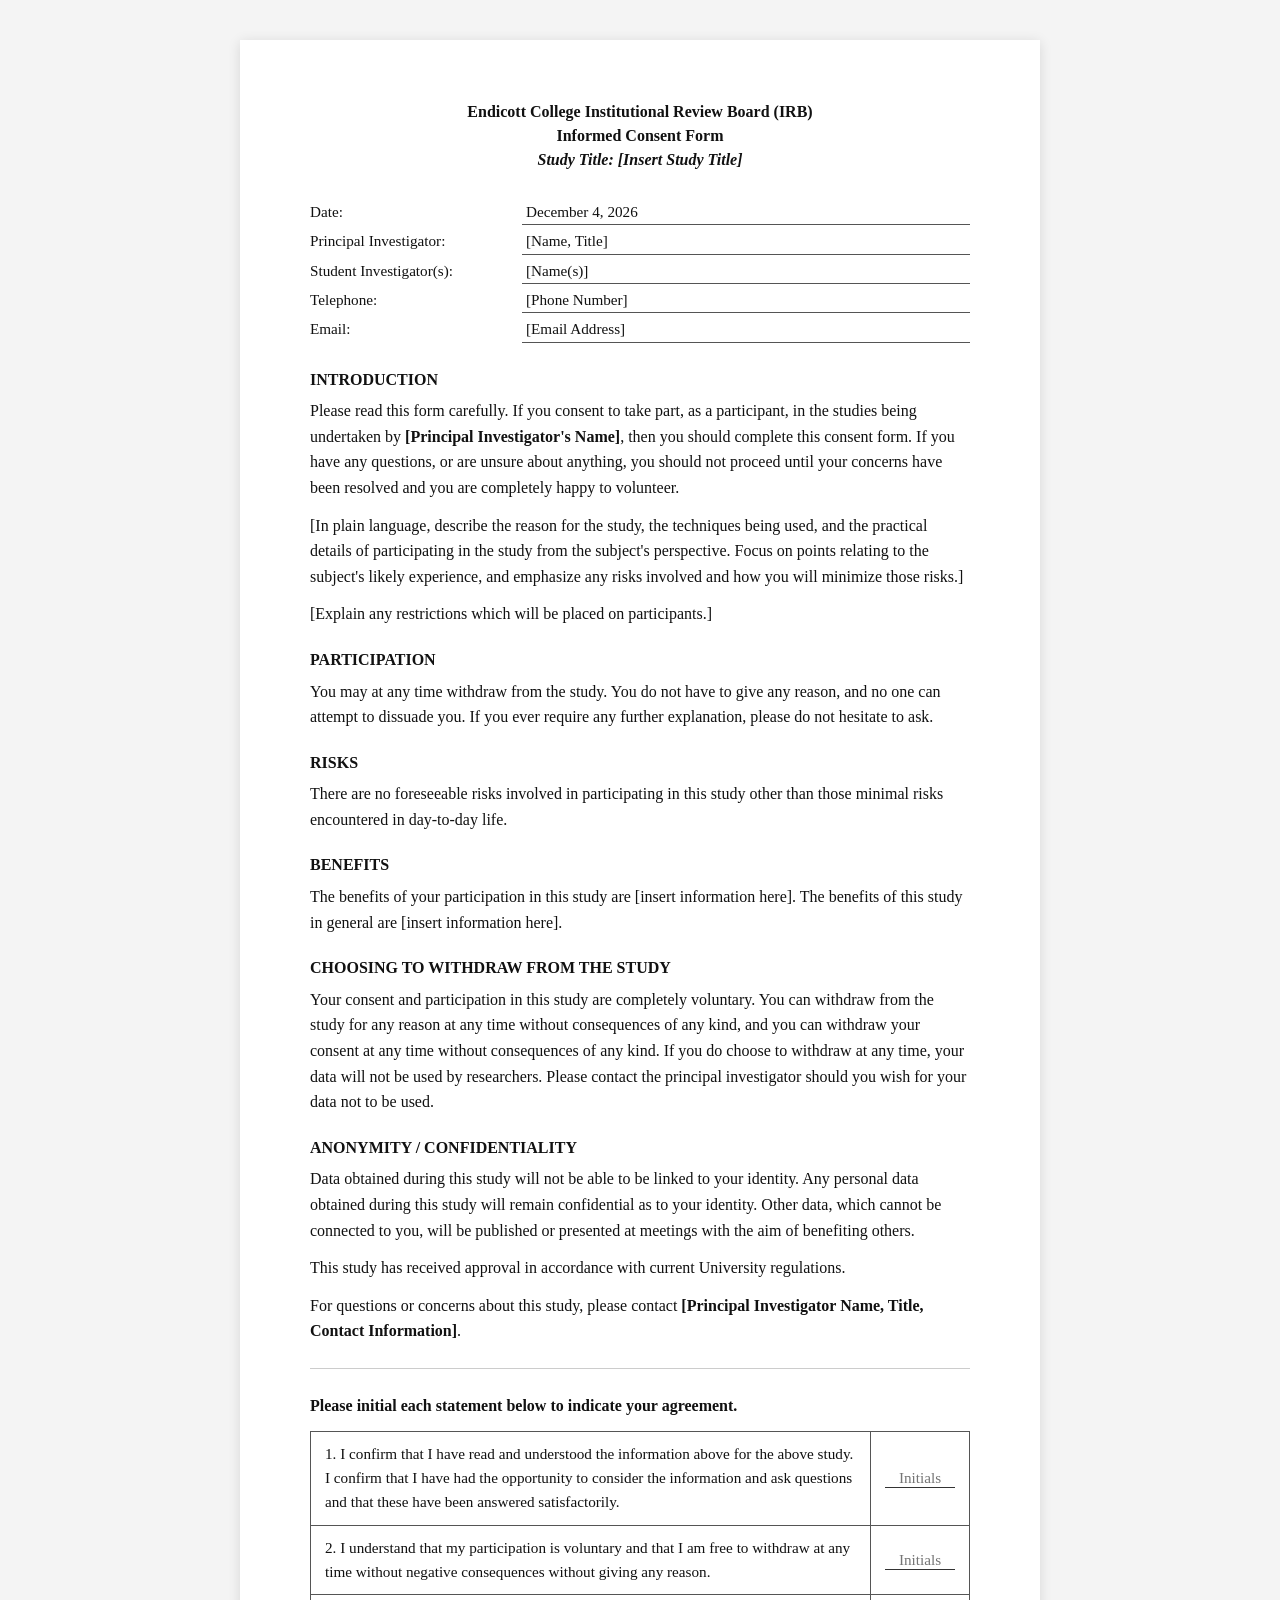
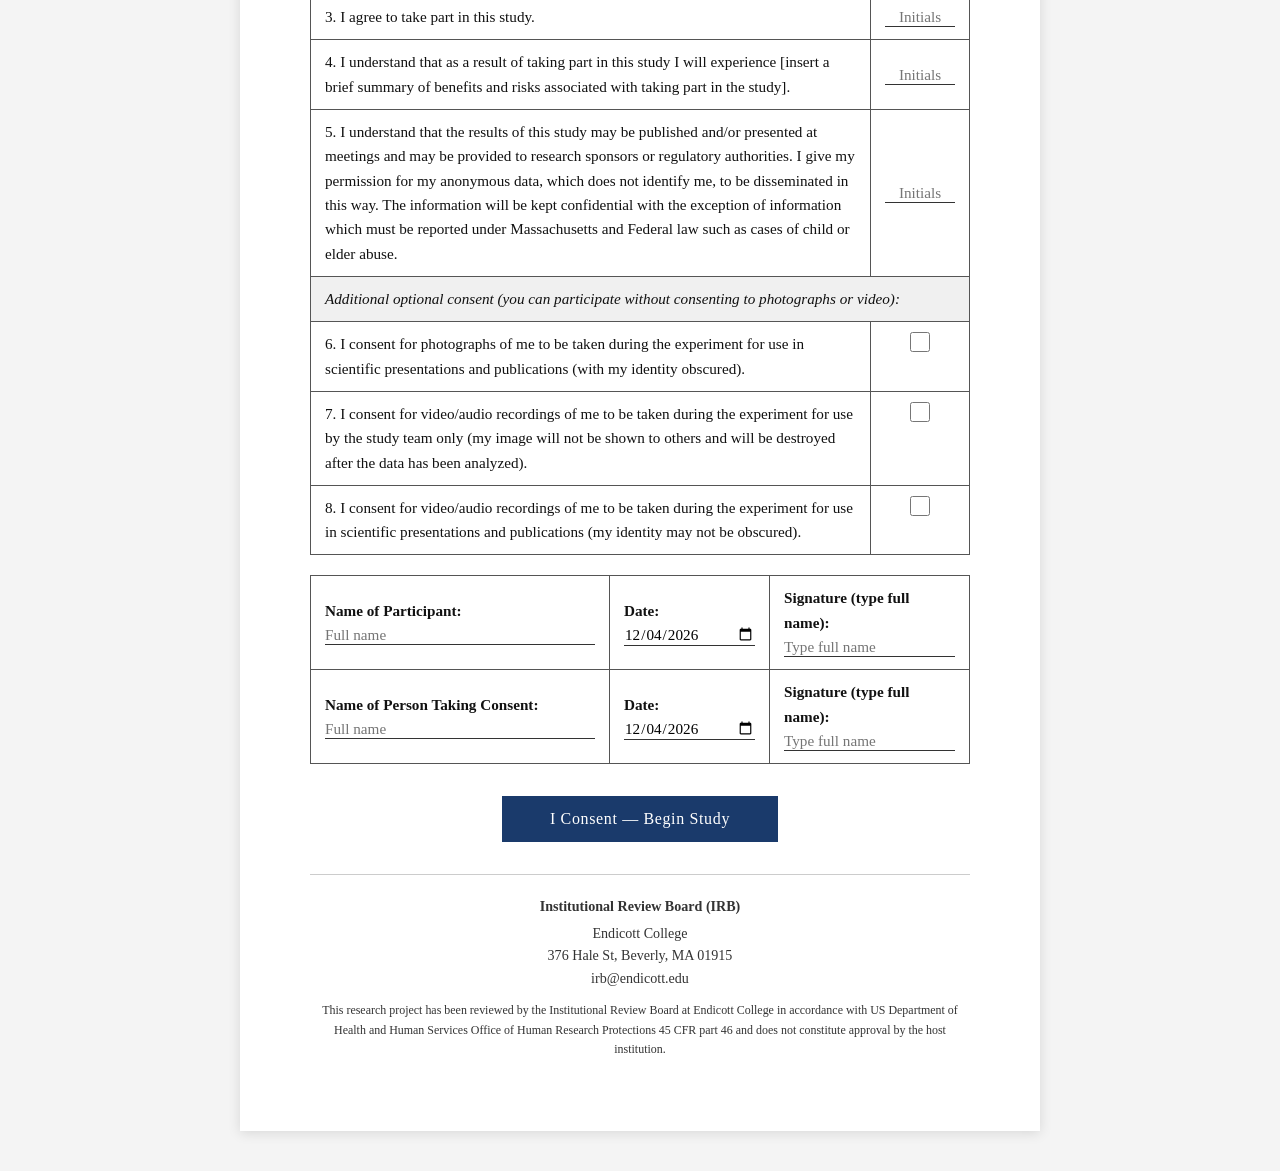
<file: Claude Code/consent.html>
<!DOCTYPE html>
<html lang="en">
<head>
  <meta charset="UTF-8" />
  <meta name="viewport" content="width=device-width, initial-scale=1.0" />
  <title>Informed Consent — Endicott College IRB</title>
  <style>
    *, *::before, *::after { box-sizing: border-box; margin: 0; padding: 0; }

    body {
      font-family: "Times New Roman", Times, serif;
      font-size: 16px;
      line-height: 1.6;
      background: #f4f4f4;
      color: #111;
    }

    .page {
      max-width: 800px;
      margin: 40px auto;
      background: #fff;
      padding: 60px 70px;
      box-shadow: 0 2px 12px rgba(0,0,0,0.12);
    }

    /* Header */
    .header {
      text-align: center;
      margin-bottom: 28px;
    }
    .header p {
      font-weight: bold;
      font-size: 1em;
      line-height: 1.5;
    }

    /* Meta info grid */
    .meta-grid {
      display: grid;
      grid-template-columns: 200px 1fr;
      gap: 4px 12px;
      margin-bottom: 24px;
      font-size: 0.95em;
    }
    .meta-grid .label { font-weight: normal; }
    .meta-grid .value { border-bottom: 1px solid #555; padding: 0 4px; min-height: 22px; }

    /* Section headings */
    h2 {
      font-size: 1em;
      font-weight: bold;
      text-transform: uppercase;
      margin-top: 20px;
      margin-bottom: 6px;
    }

    p { margin-bottom: 12px; }

    hr { border: none; border-top: 1px solid #ccc; margin: 24px 0; }

    /* Initials / consent items table */
    .consent-table {
      width: 100%;
      border-collapse: collapse;
      margin-top: 12px;
      margin-bottom: 20px;
      font-size: 0.95em;
    }
    .consent-table td {
      border: 1px solid #555;
      padding: 10px 14px;
      vertical-align: top;
    }
    .consent-table .initials-cell {
      width: 90px;
      text-align: center;
      vertical-align: middle;
    }
    .consent-table .initials-cell input[type="text"] {
      width: 70px;
      border: none;
      border-bottom: 1px solid #333;
      font-size: 1em;
      text-align: center;
      outline: none;
      font-family: inherit;
    }
    .optional-header td {
      background: #f0f0f0;
      font-style: italic;
    }
    .checkbox-cell {
      width: 90px;
      text-align: center;
      vertical-align: middle;
    }
    .checkbox-cell input[type="checkbox"] {
      width: 20px;
      height: 20px;
      cursor: pointer;
    }

    /* Signature block */
    .sig-table {
      width: 100%;
      border-collapse: collapse;
      margin-top: 16px;
      font-size: 0.95em;
    }
    .sig-table td {
      border: 1px solid #555;
      padding: 10px 14px;
    }
    .sig-table input[type="text"],
    .sig-table input[type="date"] {
      width: 100%;
      border: none;
      border-bottom: 1px solid #333;
      font-size: 1em;
      outline: none;
      font-family: inherit;
      background: transparent;
    }

    /* IRB footer */
    .irb-footer {
      text-align: center;
      margin-top: 32px;
      font-size: 0.88em;
      color: #333;
      border-top: 1px solid #ccc;
      padding-top: 20px;
    }
    .irb-footer strong { display: block; margin-bottom: 4px; }

    /* Submit button */
    .submit-area {
      text-align: center;
      margin-top: 32px;
    }
    .submit-btn {
      padding: 14px 48px;
      font-size: 1em;
      font-family: inherit;
      background: #1a3a6b;
      color: #fff;
      border: none;
      cursor: pointer;
      letter-spacing: 0.04em;
    }
    .submit-btn:hover { background: #12285a; }

    /* Validation error */
    .error-msg {
      color: #b00020;
      font-size: 0.9em;
      margin-top: 10px;
      display: none;
    }

    /* Thank-you screen (hidden initially) */
    #thank-you {
      display: none;
      max-width: 800px;
      margin: 80px auto;
      background: #fff;
      padding: 60px 70px;
      box-shadow: 0 2px 12px rgba(0,0,0,0.12);
      text-align: center;
    }
    #thank-you h1 { font-size: 1.4em; margin-bottom: 16px; }
    #thank-you p { font-size: 1em; color: #333; }
  </style>
</head>
<body>

<div class="page" id="consent-page">

  <!-- ── Header ── -->
  <div class="header">
    <p>Endicott College Institutional Review Board (IRB)<br>
       Informed Consent Form<br>
       <em>Study Title: [Insert Study Title]</em></p>
  </div>

  <!-- ── Study meta info ── -->
  <div class="meta-grid">
    <span class="label">Date:</span>
    <span class="value" id="auto-date"></span>

    <span class="label">Principal Investigator:</span>
    <span class="value">[Name, Title]</span>

    <span class="label">Student Investigator(s):</span>
    <span class="value">[Name(s)]</span>

    <span class="label">Telephone:</span>
    <span class="value">[Phone Number]</span>

    <span class="label">Email:</span>
    <span class="value">[Email Address]</span>
  </div>

  <!-- ── Introduction ── -->
  <h2>Introduction</h2>
  <p>Please read this form carefully. If you consent to take part, as a participant, in the
     studies being undertaken by <strong>[Principal Investigator's Name]</strong>, then you
     should complete this consent form. If you have any questions, or are unsure about anything,
     you should not proceed until your concerns have been resolved and you are completely happy
     to volunteer.</p>

  <p>[In plain language, describe the reason for the study, the techniques being used, and the
     practical details of participating in the study from the subject's perspective. Focus on
     points relating to the subject's likely experience, and emphasize any risks involved and
     how you will minimize those risks.]</p>

  <p>[Explain any restrictions which will be placed on participants.]</p>

  <!-- ── Participation ── -->
  <h2>Participation</h2>
  <p>You may at any time withdraw from the study. You do not have to give any reason, and no
     one can attempt to dissuade you. If you ever require any further explanation, please do not
     hesitate to ask.</p>

  <!-- ── Risks ── -->
  <h2>Risks</h2>
  <p>There are no foreseeable risks involved in participating in this study other than those
     minimal risks encountered in day-to-day life.</p>

  <!-- ── Benefits ── -->
  <h2>Benefits</h2>
  <p>The benefits of your participation in this study are [insert information here]. The
     benefits of this study in general are [insert information here].</p>

  <!-- ── Withdrawal ── -->
  <h2>Choosing to Withdraw from the Study</h2>
  <p>Your consent and participation in this study are completely voluntary. You can withdraw
     from the study for any reason at any time without consequences of any kind, and you can
     withdraw your consent at any time without consequences of any kind. If you do choose to
     withdraw at any time, your data will not be used by researchers. Please contact the
     principal investigator should you wish for your data not to be used.</p>

  <!-- ── Anonymity / Confidentiality ── -->
  <h2>Anonymity / Confidentiality</h2>
  <p>Data obtained during this study will not be able to be linked to your identity. Any
     personal data obtained during this study will remain confidential as to your identity.
     Other data, which cannot be connected to you, will be published or presented at meetings
     with the aim of benefiting others.</p>

  <p>This study has received approval in accordance with current University regulations.</p>

  <p>For questions or concerns about this study, please contact <strong>[Principal Investigator
     Name, Title, Contact Information]</strong>.</p>

  <hr>

  <!-- ── Required consent items (initials) ── -->
  <p><strong>Please initial each statement below to indicate your agreement.</strong></p>

  <table class="consent-table">
    <tbody>
      <tr>
        <td>1. I confirm that I have read and understood the information above for the above
            study. I confirm that I have had the opportunity to consider the information and
            ask questions and that these have been answered satisfactorily.</td>
        <td class="initials-cell">
          <input type="text" id="init1" maxlength="5" placeholder="Initials" aria-label="Initials item 1" />
        </td>
      </tr>
      <tr>
        <td>2. I understand that my participation is voluntary and that I am free to withdraw
            at any time without negative consequences without giving any reason.</td>
        <td class="initials-cell">
          <input type="text" id="init2" maxlength="5" placeholder="Initials" aria-label="Initials item 2" />
        </td>
      </tr>
      <tr>
        <td>3. I agree to take part in this study.</td>
        <td class="initials-cell">
          <input type="text" id="init3" maxlength="5" placeholder="Initials" aria-label="Initials item 3" />
        </td>
      </tr>
      <tr>
        <td>4. I understand that as a result of taking part in this study I will experience
            [insert a brief summary of benefits and risks associated with taking part in the
            study].</td>
        <td class="initials-cell">
          <input type="text" id="init4" maxlength="5" placeholder="Initials" aria-label="Initials item 4" />
        </td>
      </tr>
      <tr>
        <td>5. I understand that the results of this study may be published and/or presented
            at meetings and may be provided to research sponsors or regulatory authorities.
            I give my permission for my anonymous data, which does not identify me, to be
            disseminated in this way. The information will be kept confidential with the
            exception of information which must be reported under Massachusetts and Federal
            law such as cases of child or elder abuse.</td>
        <td class="initials-cell">
          <input type="text" id="init5" maxlength="5" placeholder="Initials" aria-label="Initials item 5" />
        </td>
      </tr>

      <!-- Optional items -->
      <tr class="optional-header">
        <td colspan="2">Additional optional consent (you can participate without consenting
            to photographs or video):</td>
      </tr>
      <tr>
        <td>6. I consent for photographs of me to be taken during the experiment for use in
            scientific presentations and publications (with my identity obscured).</td>
        <td class="checkbox-cell">
          <input type="checkbox" id="opt6" aria-label="Optional consent item 6" />
        </td>
      </tr>
      <tr>
        <td>7. I consent for video/audio recordings of me to be taken during the experiment
            for use by the study team only (my image will not be shown to others and will be
            destroyed after the data has been analyzed).</td>
        <td class="checkbox-cell">
          <input type="checkbox" id="opt7" aria-label="Optional consent item 7" />
        </td>
      </tr>
      <tr>
        <td>8. I consent for video/audio recordings of me to be taken during the experiment
            for use in scientific presentations and publications (my identity may not be
            obscured).</td>
        <td class="checkbox-cell">
          <input type="checkbox" id="opt8" aria-label="Optional consent item 8" />
        </td>
      </tr>
    </tbody>
  </table>

  <!-- ── Signature block ── -->
  <table class="sig-table">
    <tbody>
      <tr>
        <td><strong>Name of Participant:</strong><br>
            <input type="text" id="participant-name" placeholder="Full name" /></td>
        <td style="width:160px;"><strong>Date:</strong><br>
            <input type="date" id="participant-date" /></td>
        <td style="width:200px;"><strong>Signature (type full name):</strong><br>
            <input type="text" id="participant-sig" placeholder="Type full name" /></td>
      </tr>
      <tr>
        <td><strong>Name of Person Taking Consent:</strong><br>
            <input type="text" id="consent-taker-name" placeholder="Full name" /></td>
        <td><strong>Date:</strong><br>
            <input type="date" id="consent-taker-date" /></td>
        <td><strong>Signature (type full name):</strong><br>
            <input type="text" id="consent-taker-sig" placeholder="Type full name" /></td>
      </tr>
    </tbody>
  </table>

  <!-- ── Submit ── -->
  <div class="submit-area">
    <button class="submit-btn" onclick="submitConsent()">I Consent — Begin Study</button>
    <p class="error-msg" id="error-msg">
      Please initial all required items (1–5) and complete the participant name and signature
      before proceeding.
    </p>
  </div>

  <!-- ── IRB footer ── -->
  <div class="irb-footer">
    <strong>Institutional Review Board (IRB)</strong>
    Endicott College<br>
    376 Hale St, Beverly, MA 01915<br>
    irb@endicott.edu
    <p style="margin-top:12px; font-size:0.85em;">
      This research project has been reviewed by the Institutional Review Board at Endicott
      College in accordance with US Department of Health and Human Services Office of Human
      Research Protections 45 CFR part 46 and does not constitute approval by the host
      institution.
    </p>
  </div>

</div><!-- /.page -->

<!-- ── Thank-you / transition screen ── -->
<div id="thank-you">
  <h1>Thank you for consenting to participate.</h1>
  <p>Your responses have been recorded. The experiment will begin shortly.</p>
  <p style="margin-top:24px; color:#666; font-size:0.9em;">
    [Experiment interface will load here]
  </p>
</div>

<script>
  // Auto-fill today's date in the meta block
  document.getElementById("auto-date").textContent =
    new Date().toLocaleDateString("en-US", { year: "numeric", month: "long", day: "numeric" });

  // Pre-fill participant date fields with today
  const today = new Date().toISOString().split("T")[0];
  document.getElementById("participant-date").value = today;
  document.getElementById("consent-taker-date").value = today;

  function submitConsent() {
    const required = ["init1","init2","init3","init4","init5"];
    const allInitialed = required.every(id => document.getElementById(id).value.trim() !== "");
    const hasName = document.getElementById("participant-name").value.trim() !== "";
    const hasSig  = document.getElementById("participant-sig").value.trim() !== "";

    if (!allInitialed || !hasName || !hasSig) {
      document.getElementById("error-msg").style.display = "block";
      return;
    }

    // Collect consent record
    const consentRecord = {
      timestamp: new Date().toISOString(),
      participantName: document.getElementById("participant-name").value.trim(),
      participantSig:  document.getElementById("participant-sig").value.trim(),
      participantDate: document.getElementById("participant-date").value,
      consentTakerName: document.getElementById("consent-taker-name").value.trim(),
      consentTakerSig:  document.getElementById("consent-taker-sig").value.trim(),
      consentTakerDate: document.getElementById("consent-taker-date").value,
      optPhoto:  document.getElementById("opt6").checked,
      optVideoTeamOnly: document.getElementById("opt7").checked,
      optVideoPublic:   document.getElementById("opt8").checked,
    };

    // Store in sessionStorage so the experiment page can access it
    sessionStorage.setItem("consentRecord", JSON.stringify(consentRecord));

    // Hide consent, show transition, then load experiment
    document.getElementById("consent-page").style.display = "none";
    document.getElementById("thank-you").style.display = "block";

    // TODO: replace timeout with actual experiment page load
    // setTimeout(() => { window.location.href = "experiment.html"; }, 2000);
  }
</script>

</body>
</html>
</file>
